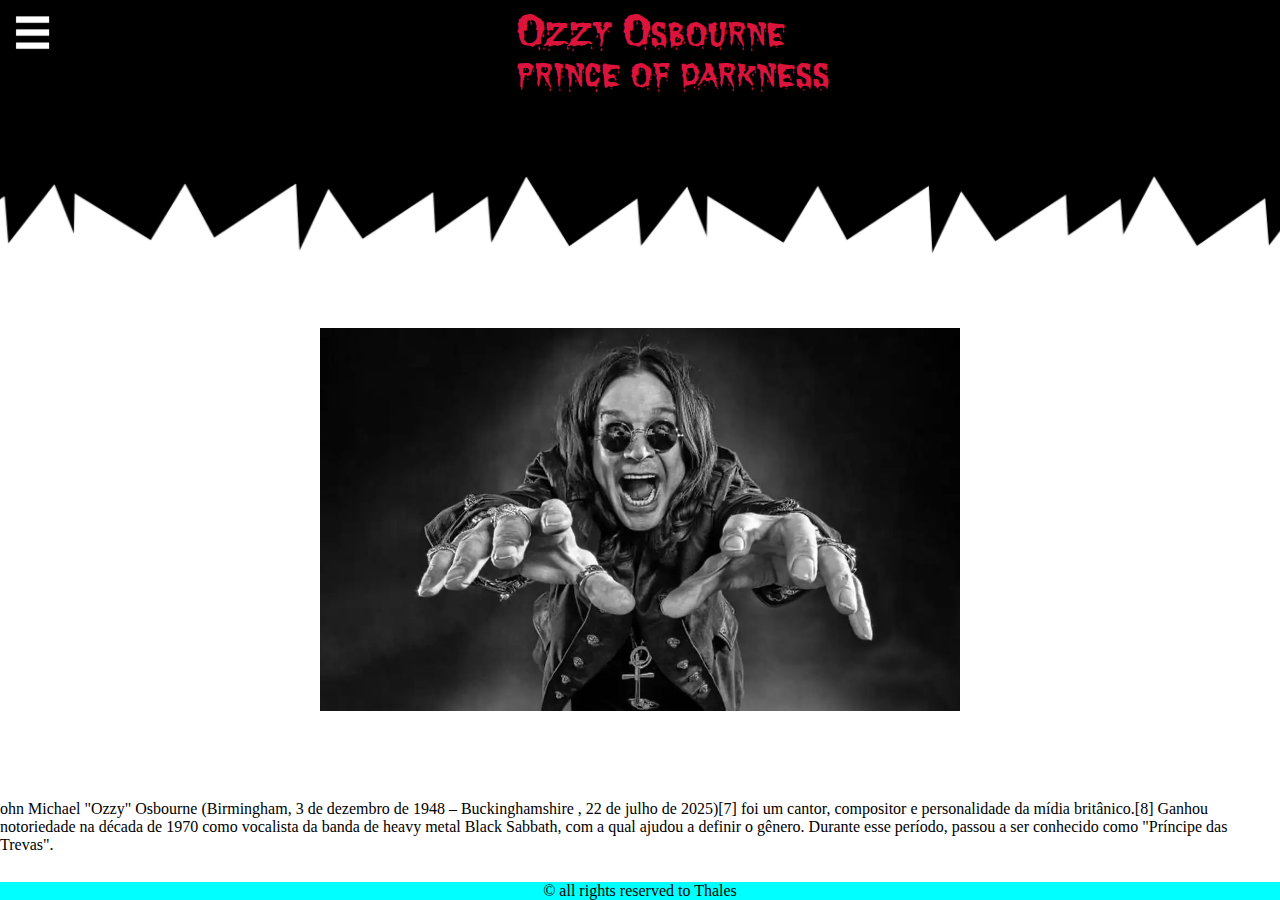
<file: index.html>
<!DOCTYPE html>
<html lang="en">
  <head>
    <meta charset="UTF-8" />
    <meta name="viewport" content="width=device-width, initial-scale=1.0" />
    <title>Document</title>
    <link rel="stylesheet" href="style.css" />
  </head>
  <body>
    <header id="header">
      <img id="backgraund" src="imgs/BgHedderFutter.png" alt="backgraund" />
      <img
        id="menu"
        src="imgs/menu.png"
        alt="menu"
        width="40px"
        height="40px"
      />
      <div id="titulo">
        <p>Ozzy Osbourne</p>
        <p>prince of darkness</p>
      </div>
    </header>
    <div id="main">
      <div id="imgOzzy01">
        <img
          src="imgs/ozzy01.webp"
          alt="Ozzy Osbourne"
          width="50%"
          height="50%"
        />
      </div>
      <p id="txt01">
        ohn Michael "Ozzy" Osbourne (Birmingham, 3 de dezembro de 1948 –
        Buckinghamshire , 22 de julho de 2025)[7] foi um cantor, compositor e
        personalidade da mídia britânico.[8] Ganhou notoriedade na década de
        1970 como vocalista da banda de heavy metal Black Sabbath, com a qual
        ajudou a definir o gênero. Durante esse período, passou a ser conhecido
        como "Príncipe das Trevas".
      </p>
    </div>
    <footer id="footer">
      <p>© all rights reserved to Thales</p>
    </footer>
  </body>
</html>
</file>
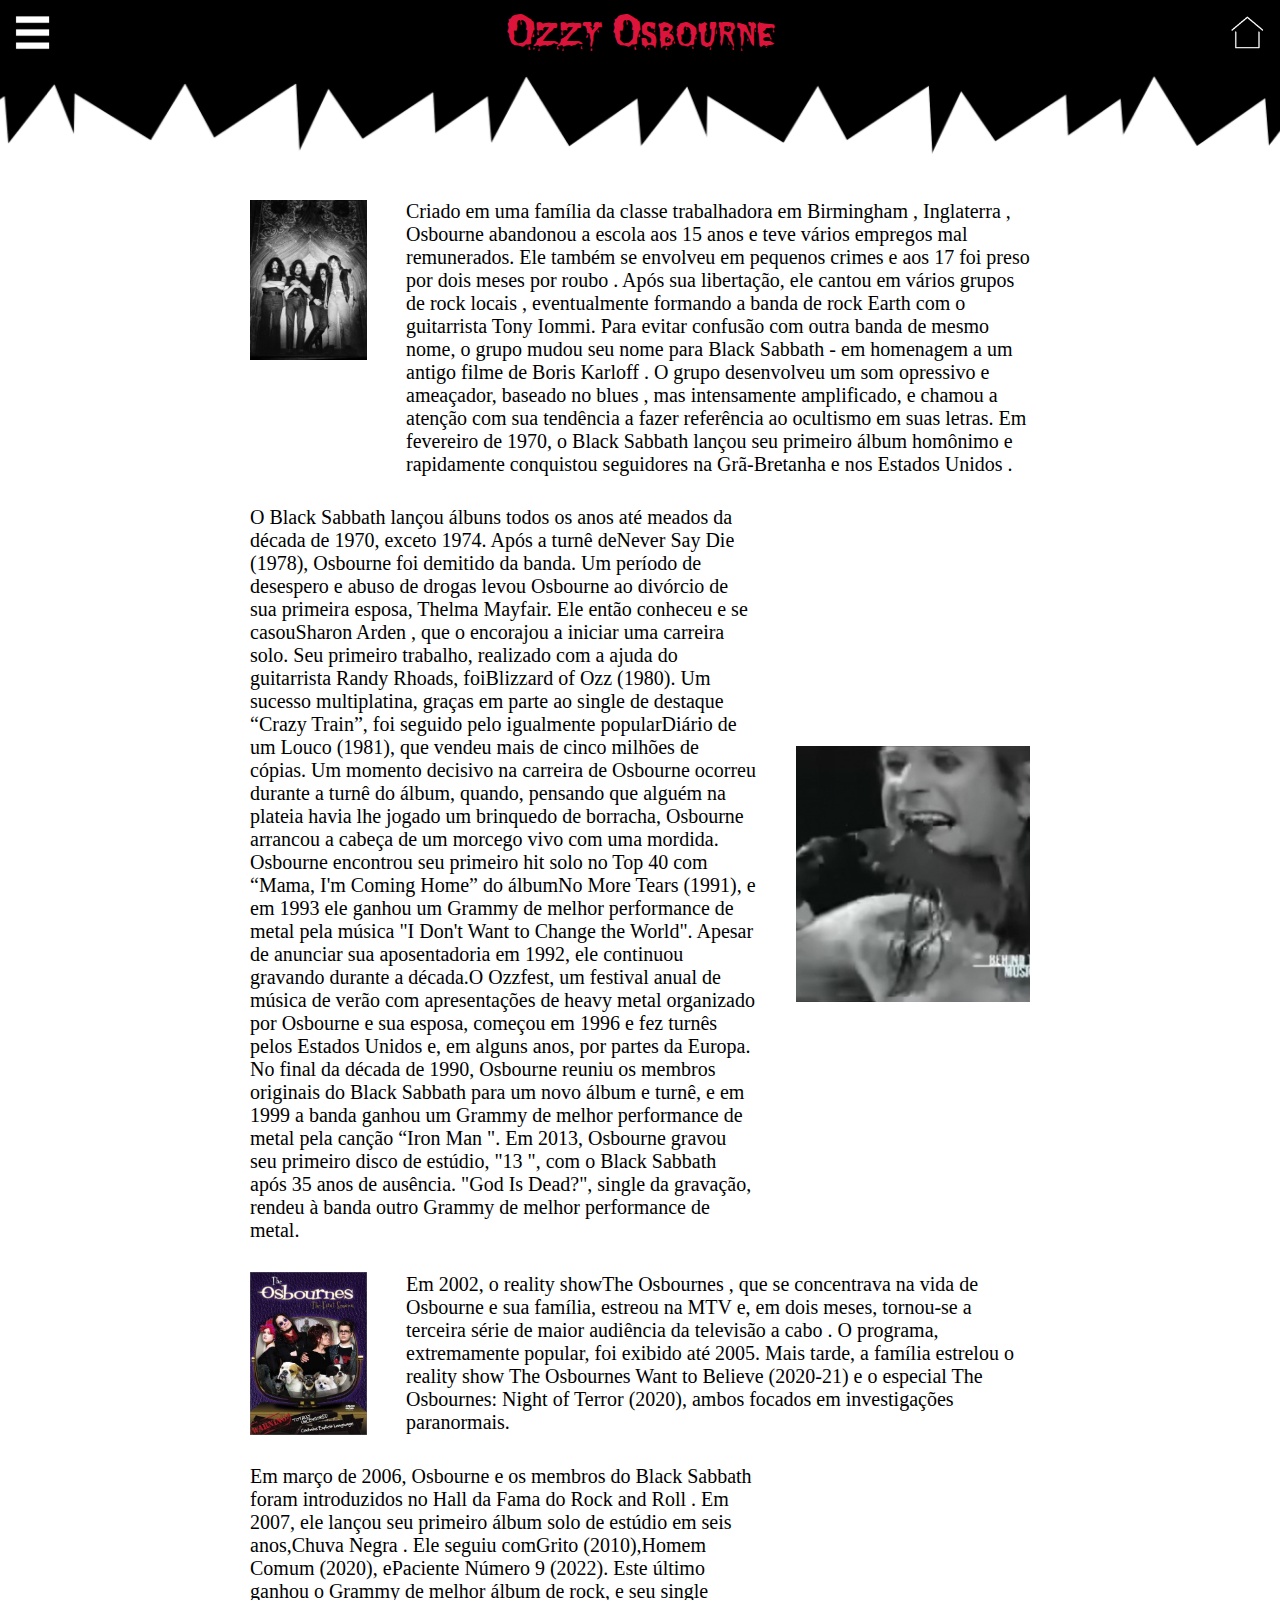
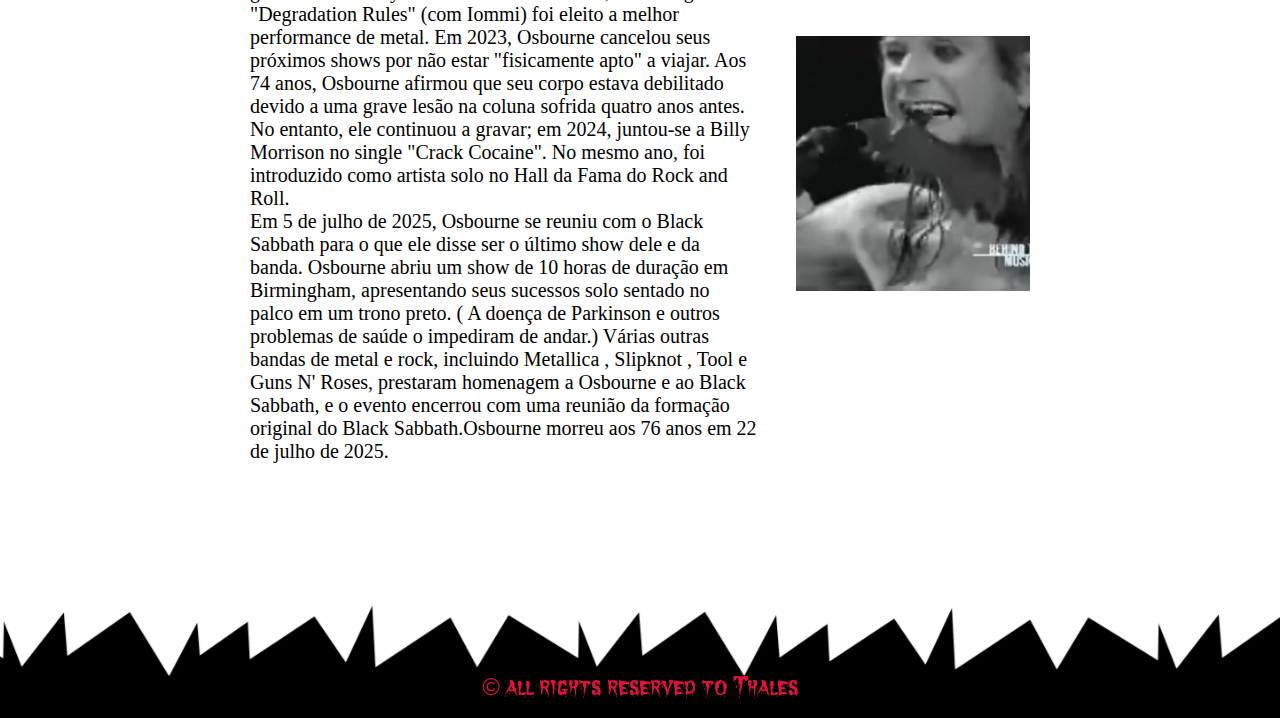
<file: bibliografia.html>
<!DOCTYPE html>
<html lang="en">
  <head>
    <meta charset="UTF-8" />
    <meta name="viewport" content="width=device-width, initial-scale=1.0" />
    <title>Document</title>
    <link rel="stylesheet" href="stylePaginas.css" />
  </head>
  <body>
    <header id="header">
      <img id="backgraund" src="imgs/BgHedderFutter.png" alt="backgraund" />
      <img
        id="menu"
        src="imgs/menu.png"
        alt="menu"
        width="40px"
        height="40px"
      />
      <p id="titulo">Ozzy Osbourne</p>
      <img
        id="menu"
        src="imgs/home.png"
        alt="home"
        width="40px"
        height="40px"
      />
    </header>
    <div id="main">
      <div id="paragrafo">
        <img
          src="imgs/BlackSabath.jpg"
          alt="Black Sabath"
          width="15%"
          height="15%"
        />
        <p id="txt1_3">
          Criado em uma família da classe trabalhadora em Birmingham ,
          Inglaterra , Osbourne abandonou a escola aos 15 anos e teve vários
          empregos mal remunerados. Ele também se envolveu em pequenos crimes e
          aos 17 foi preso por dois meses por roubo . Após sua libertação, ele
          cantou em vários grupos de rock locais , eventualmente formando a
          banda de rock Earth com o guitarrista Tony Iommi. Para evitar confusão
          com outra banda de mesmo nome, o grupo mudou seu nome para Black
          Sabbath - em homenagem a um antigo filme de Boris Karloff . O grupo
          desenvolveu um som opressivo e ameaçador, baseado no blues , mas
          intensamente amplificado, e chamou a atenção com sua tendência a fazer
          referência ao ocultismo em suas letras. Em fevereiro de 1970, o Black
          Sabbath lançou seu primeiro álbum homônimo e rapidamente conquistou
          seguidores na Grã-Bretanha e nos Estados Unidos .
        </p>
      </div>
      <div id="paragrafo">
        <div id="txt2_4">
          <p>
            O Black Sabbath lançou álbuns todos os anos até meados da década de
            1970, exceto 1974. Após a turnê deNever Say Die (1978), Osbourne foi
            demitido da banda. Um período de desespero e abuso de drogas levou
            Osbourne ao divórcio de sua primeira esposa, Thelma Mayfair. Ele
            então conheceu e se casouSharon Arden , que o encorajou a iniciar
            uma carreira solo. Seu primeiro trabalho, realizado com a ajuda do
            guitarrista Randy Rhoads, foiBlizzard of Ozz (1980). Um sucesso
            multiplatina, graças em parte ao single de destaque “Crazy Train”,
            foi seguido pelo igualmente popularDiário de um Louco (1981), que
            vendeu mais de cinco milhões de cópias. Um momento decisivo na
            carreira de Osbourne ocorreu durante a turnê do álbum, quando,
            pensando que alguém na plateia havia lhe jogado um brinquedo de
            borracha, Osbourne arrancou a cabeça de um morcego vivo com uma
            mordida.
          </p>
          <p>
            Osbourne encontrou seu primeiro hit solo no Top 40 com “Mama, I'm
            Coming Home” do álbumNo More Tears (1991), e em 1993 ele ganhou um
            Grammy de melhor performance de metal pela música "I Don't Want to
            Change the World". Apesar de anunciar sua aposentadoria em 1992, ele
            continuou gravando durante a década.O Ozzfest, um festival anual de
            música de verão com apresentações de heavy metal organizado por
            Osbourne e sua esposa, começou em 1996 e fez turnês pelos Estados
            Unidos e, em alguns anos, por partes da Europa. No final da década
            de 1990, Osbourne reuniu os membros originais do Black Sabbath para
            um novo álbum e turnê, e em 1999 a banda ganhou um Grammy de melhor
            performance de metal pela canção “Iron Man ". Em 2013, Osbourne
            gravou seu primeiro disco de estúdio, "13 ", com o Black Sabbath
            após 35 anos de ausência. "God Is Dead?", single da gravação, rendeu
            à banda outro Grammy de melhor performance de metal.
          </p>
        </div>
        <img
          id="imgtxt"
          src="imgs/ozzy morcego.jpg"
          alt="Black Sabath"
          width="30%"
          height="30%"
        />
      </div>
    </div>
    <div id="paragrafo">
      <img
        id="imgtxt"
        src="imgs/ososbournes.jpg"
        alt="OS OSBOURNES"
        width="15%"
        height="15%"
      />
      <p id="txt1_3">
        Em 2002, o reality showThe Osbournes , que se concentrava na vida de
        Osbourne e sua família, estreou na MTV e, em dois meses, tornou-se a
        terceira série de maior audiência da televisão a cabo . O programa,
        extremamente popular, foi exibido até 2005. Mais tarde, a família
        estrelou o reality show The Osbournes Want to Believe (2020-21) e o
        especial The Osbournes: Night of Terror (2020), ambos focados em
        investigações paranormais.
      </p>
    </div>
    <div id="paragrafo">
        <div id="txt2_4">
          <p>
            Em março de 2006, Osbourne e os membros do Black Sabbath foram introduzidos 
            no Hall da Fama do Rock and Roll . Em 2007, ele lançou seu primeiro álbum solo
            de estúdio em seis anos,Chuva Negra . Ele seguiu comGrito (2010),Homem Comum (2020),
            ePaciente Número 9 (2022). Este último ganhou o Grammy de melhor álbum de rock,
            e seu single "Degradation Rules" (com Iommi) foi eleito a melhor performance de metal.
            Em 2023, Osbourne cancelou seus próximos shows por não estar "fisicamente apto" a viajar.
            Aos 74 anos, Osbourne afirmou que seu corpo estava debilitado devido a uma grave lesão na coluna
            sofrida quatro anos antes. No entanto, ele continuou a gravar; em 2024, 
            juntou-se a Billy Morrison no single "Crack Cocaine". No mesmo ano, foi introduzido como 
            artista solo no Hall da Fama do Rock and Roll.
          </p>
          <p>
            Em 5 de julho de 2025, Osbourne se reuniu com o Black Sabbath para o que ele disse ser
            o último show dele e da banda. Osbourne abriu um show de 10 horas de duração em Birmingham, 
            apresentando seus sucessos solo sentado no palco em um trono preto. 
            ( A doença de Parkinson e outros problemas de saúde o impediram de andar.) 
            Várias outras bandas de metal e rock, incluindo Metallica , Slipknot , Tool e Guns N' Roses,
            prestaram homenagem a Osbourne e ao Black Sabbath, e o evento encerrou com uma reunião
            da formação original do Black Sabbath.Osbourne morreu aos 76 anos em 22 de julho de 2025.
          </p>
        </div>
        <img
          id="imgtxt"
          src="imgs/ozzy morcego.jpg"
          alt="Black Sabath"
          width="30%"
          height="30%"
        />
      </div>
    </div>
    <footer id="footer">
      <img id="backgraundfutter" src="imgs/BgFutter.png" alt="backgraund" />
      <p id="textfooter">© all rights reserved to Thales</p>
    </footer>
  </body>
</html>
</file>
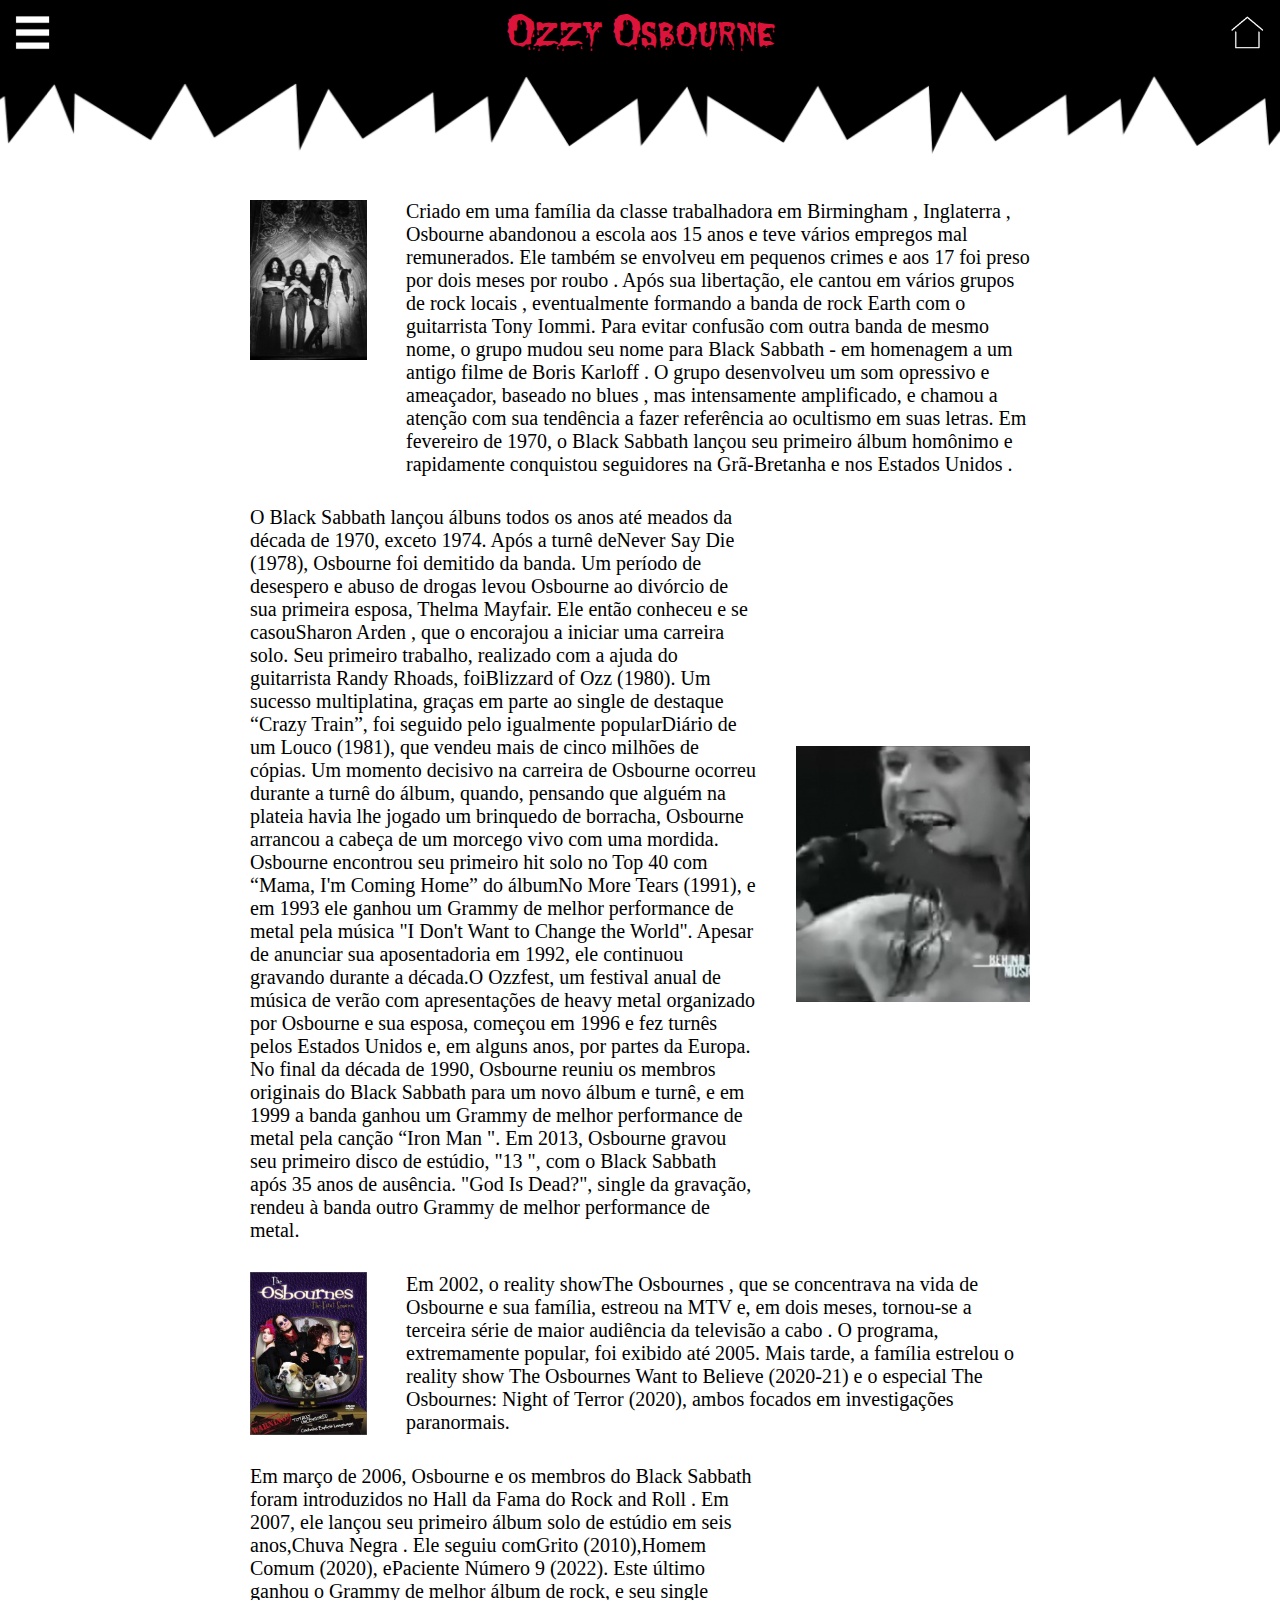
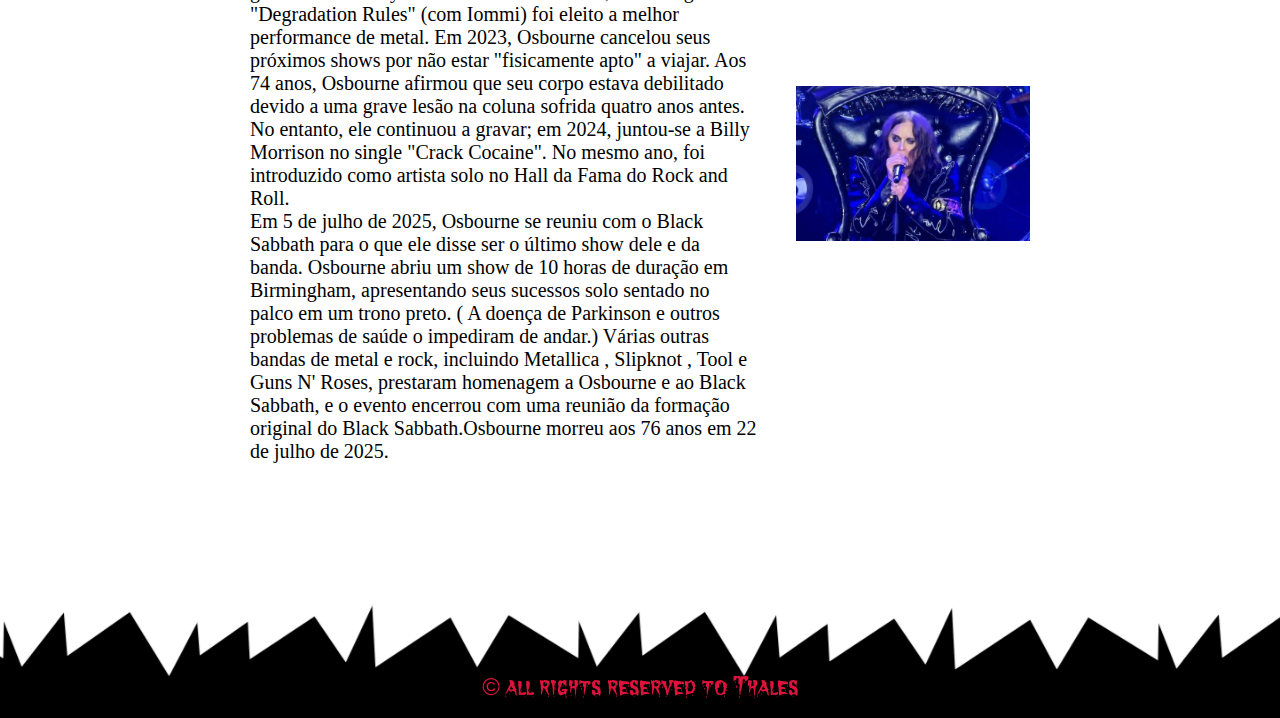
<file: biografia.html>
<!DOCTYPE html>
<html lang="en">
  <head>
    <meta charset="UTF-8" />
    <meta name="viewport" content="width=device-width, initial-scale=1.0" />
    <title>Document</title>
    <link rel="stylesheet" href="styleBiografia.css" />
  </head>
  <body>
    <header id="header">
      <img id="backgraund" src="imgs/BgHedderFutter.png" alt="backgraund" />
      <img
        id="menu"
        src="imgs/menu.png"
        alt="menu"
        width="40px"
        height="40px"
      />
      <p id="titulo">Ozzy Osbourne</p>
      <img
        id="menu"
        src="imgs/home.png"
        alt="home"
        width="40px"
        height="40px"
      />
    </header>
    <div id="main">
      <div id="paragrafo">
        <img
          src="imgs/BlackSabath.jpg"
          alt="Black Sabath"
          width="15%"
          height="15%"
        />
        <p id="txt1_3">
          Criado em uma família da classe trabalhadora em Birmingham ,
          Inglaterra , Osbourne abandonou a escola aos 15 anos e teve vários
          empregos mal remunerados. Ele também se envolveu em pequenos crimes e
          aos 17 foi preso por dois meses por roubo . Após sua libertação, ele
          cantou em vários grupos de rock locais , eventualmente formando a
          banda de rock Earth com o guitarrista Tony Iommi. Para evitar confusão
          com outra banda de mesmo nome, o grupo mudou seu nome para Black
          Sabbath - em homenagem a um antigo filme de Boris Karloff . O grupo
          desenvolveu um som opressivo e ameaçador, baseado no blues , mas
          intensamente amplificado, e chamou a atenção com sua tendência a fazer
          referência ao ocultismo em suas letras. Em fevereiro de 1970, o Black
          Sabbath lançou seu primeiro álbum homônimo e rapidamente conquistou
          seguidores na Grã-Bretanha e nos Estados Unidos .
        </p>
      </div>
      <div id="paragrafo">
        <div id="txt2_4">
          <p>
            O Black Sabbath lançou álbuns todos os anos até meados da década de
            1970, exceto 1974. Após a turnê deNever Say Die (1978), Osbourne foi
            demitido da banda. Um período de desespero e abuso de drogas levou
            Osbourne ao divórcio de sua primeira esposa, Thelma Mayfair. Ele
            então conheceu e se casouSharon Arden , que o encorajou a iniciar
            uma carreira solo. Seu primeiro trabalho, realizado com a ajuda do
            guitarrista Randy Rhoads, foiBlizzard of Ozz (1980). Um sucesso
            multiplatina, graças em parte ao single de destaque “Crazy Train”,
            foi seguido pelo igualmente popularDiário de um Louco (1981), que
            vendeu mais de cinco milhões de cópias. Um momento decisivo na
            carreira de Osbourne ocorreu durante a turnê do álbum, quando,
            pensando que alguém na plateia havia lhe jogado um brinquedo de
            borracha, Osbourne arrancou a cabeça de um morcego vivo com uma
            mordida.
          </p>
          <p>
            Osbourne encontrou seu primeiro hit solo no Top 40 com “Mama, I'm
            Coming Home” do álbumNo More Tears (1991), e em 1993 ele ganhou um
            Grammy de melhor performance de metal pela música "I Don't Want to
            Change the World". Apesar de anunciar sua aposentadoria em 1992, ele
            continuou gravando durante a década.O Ozzfest, um festival anual de
            música de verão com apresentações de heavy metal organizado por
            Osbourne e sua esposa, começou em 1996 e fez turnês pelos Estados
            Unidos e, em alguns anos, por partes da Europa. No final da década
            de 1990, Osbourne reuniu os membros originais do Black Sabbath para
            um novo álbum e turnê, e em 1999 a banda ganhou um Grammy de melhor
            performance de metal pela canção “Iron Man ". Em 2013, Osbourne
            gravou seu primeiro disco de estúdio, "13 ", com o Black Sabbath
            após 35 anos de ausência. "God Is Dead?", single da gravação, rendeu
            à banda outro Grammy de melhor performance de metal.
          </p>
        </div>
        <img
          id="imgtxt"
          src="imgs/ozzy morcego.jpg"
          alt="Black Sabath"
          width="30%"
          height="30%"
        />
      </div>
    </div>
    <div id="paragrafo">
      <img
        id="imgtxt"
        src="imgs/ososbournes.jpg"
        alt="OS OSBOURNES"
        width="15%"
        height="15%"
      />
      <p id="txt1_3">
        Em 2002, o reality showThe Osbournes , que se concentrava na vida de
        Osbourne e sua família, estreou na MTV e, em dois meses, tornou-se a
        terceira série de maior audiência da televisão a cabo . O programa,
        extremamente popular, foi exibido até 2005. Mais tarde, a família
        estrelou o reality show The Osbournes Want to Believe (2020-21) e o
        especial The Osbournes: Night of Terror (2020), ambos focados em
        investigações paranormais.
      </p>
    </div>
    <div id="paragrafo">
        <div id="txt2_4">
          <p>
            Em março de 2006, Osbourne e os membros do Black Sabbath foram introduzidos 
            no Hall da Fama do Rock and Roll . Em 2007, ele lançou seu primeiro álbum solo
            de estúdio em seis anos,Chuva Negra . Ele seguiu comGrito (2010),Homem Comum (2020),
            ePaciente Número 9 (2022). Este último ganhou o Grammy de melhor álbum de rock,
            e seu single "Degradation Rules" (com Iommi) foi eleito a melhor performance de metal.
            Em 2023, Osbourne cancelou seus próximos shows por não estar "fisicamente apto" a viajar.
            Aos 74 anos, Osbourne afirmou que seu corpo estava debilitado devido a uma grave lesão na coluna
            sofrida quatro anos antes. No entanto, ele continuou a gravar; em 2024, 
            juntou-se a Billy Morrison no single "Crack Cocaine". No mesmo ano, foi introduzido como 
            artista solo no Hall da Fama do Rock and Roll.
          </p>
          <p>
            Em 5 de julho de 2025, Osbourne se reuniu com o Black Sabbath para o que ele disse ser
            o último show dele e da banda. Osbourne abriu um show de 10 horas de duração em Birmingham, 
            apresentando seus sucessos solo sentado no palco em um trono preto. 
            ( A doença de Parkinson e outros problemas de saúde o impediram de andar.) 
            Várias outras bandas de metal e rock, incluindo Metallica , Slipknot , Tool e Guns N' Roses,
            prestaram homenagem a Osbourne e ao Black Sabbath, e o evento encerrou com uma reunião
            da formação original do Black Sabbath.Osbourne morreu aos 76 anos em 22 de julho de 2025.
          </p>
        </div>
        <img
          id="imgtxt"
          src="imgs/ozzy ultimo show.jpeg"
          alt="finalConcert"
          width="30%"
          height="30%"
        />
      </div>
    </div>
    <footer id="footer">
      <img id="backgraundfutter" src="imgs/BgFutter.png" alt="backgraund" />
      <p id="textfooter">© all rights reserved to Thales</p>
    </footer>
  </body>
</html>
</file>
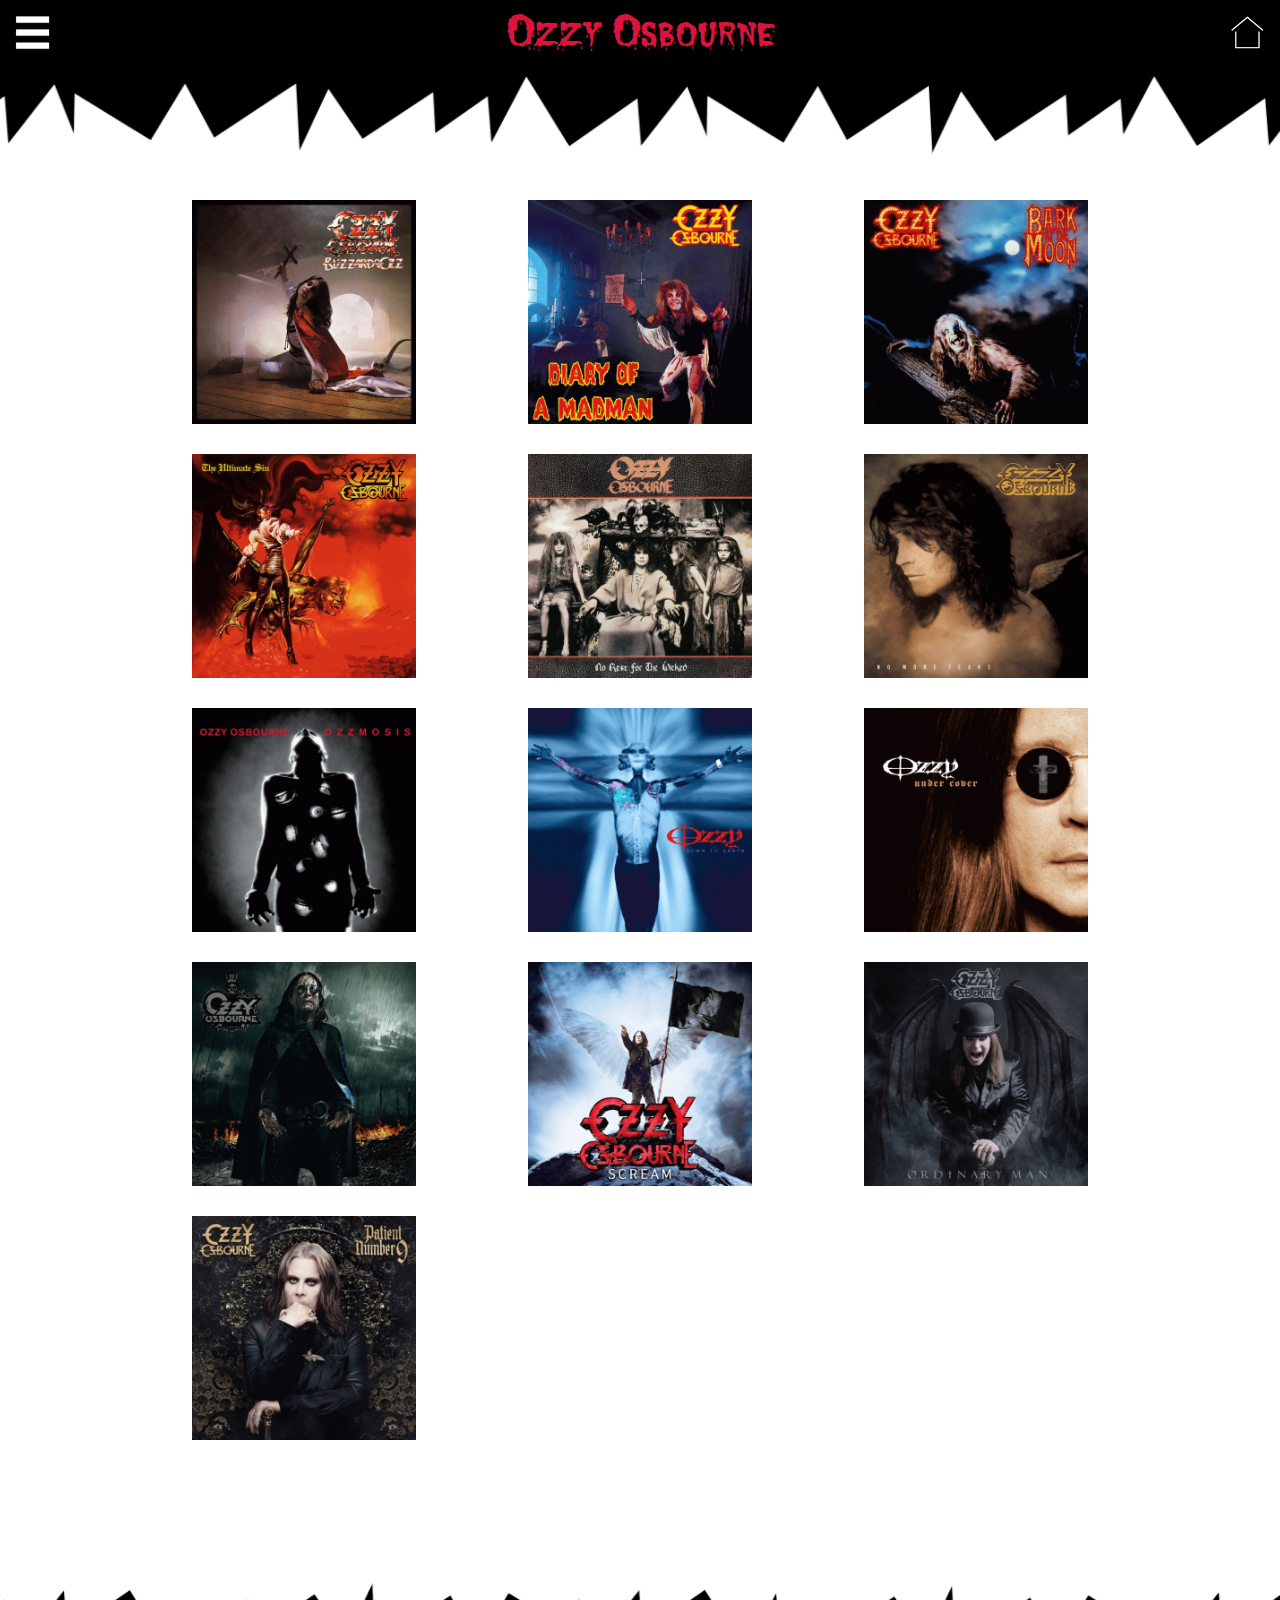
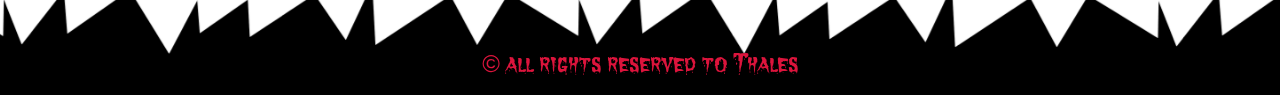
<file: Discografia.html>
<!DOCTYPE html>
<html lang="pt-br">
  <head>
    <meta charset="UTF-8" />
    <meta name="viewport" content="width=device-width, initial-scale=1.0" />
    <title>Document</title>
    <link rel="stylesheet" href="styleDiscografia.css" />
    <script src="Discografia.js"></script>
  </head>
  <body>
    <header id="header">
      <img id="backgraund" src="imgs/BgHedderFutter.png" alt="backgraund" />
      <img
        id="menu"
        src="imgs/menu.png"
        alt="menu"
        width="40px"
        height="40px"
      />
      <p id="titulo">Ozzy Osbourne</p>
      <img
        id="menu"
        src="imgs/home.png"
        alt="home"
        width="40px"
        height="40px"
      />
    </header>
    <div id="main">
      <div id="albuns">
        <img
          src="imgs/imgsAlbuns/BlizzardOfOzz.jpg"
          alt="BlizzardOfOzz"
          width="25%"
          height="25%"
        />
        <div id="BlizzardOfOzz">
          <div id="table1"></div>
        </div>
        <img
          src="imgs/imgsAlbuns/DiaryOfMadman.jpg"
          alt="DiaryOfMadman"
          width="25%"
          height="25%"
        />
        <div id="DiaryOfMadman">
          <div id="table2"></div>
        </div>
        <img
          src="imgs/imgsAlbuns/BarkAtTheMoon.jpg"
          alt="BarkAtTheMoon"
          width="25%"
          height="25%"
        />
        <div id="BarkAtTheMoon">
          <div id="table3"></div>
        </div>
        <img
          src="imgs/imgsAlbuns/TheUltimateSin.jpg"
          alt="TheUltimateSin"
          width="25%"
          height="25%"
        />
        <div id="TheUltimateSin">
          <div id="table4"></div>
        </div>
        <img
          src="imgs/imgsAlbuns/NoRestForTheWicked.jpg"
          alt="NoRestForTheWicked"
          width="25%"
          height="25%"
        />
        <div id="NoRestForTheWicked">
          <div id="table5"></div>
        </div>
        <img
          src="imgs/imgsAlbuns/NoMoreTears.jpg"
          alt="NoMoreTears"
          width="25%"
          height="25%"
        />
        <div id="DiaryOfMadman">
          <div id="table6"></div>
        </div>
        <img
          src="imgs/imgsAlbuns/Ozzmosis.jpg"
          alt="Ozzmosis"
          width="25%"
          height="25%"
        />
        <div id="DiaryOfMadman">
          <div id="table7"></div>
        </div>
        <img
          src="imgs/imgsAlbuns/DownToEarth.jpg"
          alt="DownToEarth"
          width="25%"
          height="25%"
        />
        <div id="DiaryOfMadman">
          <div id="table8"></div>
        </div>
        <img
          src="imgs/imgsAlbuns/UnderCover.jpg"
          alt="UnderCover"
          width="25%"
          height="25%"
        />
        <div id="DiaryOfMadman">
          <div id="table9"></div>
        </div>
        <img
          src="imgs/imgsAlbuns/BlackRain.jpg"
          alt="BlackRain"
          width="25%"
          height="25%"
        />
        <div id="DiaryOfMadman">
          <div id="table10"></div>
        </div>
        <img
          src="imgs/imgsAlbuns/Scream.jpg"
          alt="Scream"
          width="25%"
          height="25%"
        />
        <div id="DiaryOfMadman">
          <div id="table11"></div>
        </div>
        <img
          src="imgs/imgsAlbuns/OrdinaryMan.jpg"
          alt="OrdinaryMan"
          width="25%"
          height="25%"
        />
        <div id="DiaryOfMadman">
          <div id="table12"></div>
        </div>
        <img
          src="imgs/imgsAlbuns/PatientNumber9.jpg"
          alt="PatientNumber9"
          width="25%"
          height="25%"
        />
        <div id="DiaryOfMadman">
          <div id="table13"></div>
        </div>
      </div>
    </div>
    <footer id="footer">
      <img id="backgraundfutter" src="imgs/BgFutter.png" alt="backgraund" />
      <p id="textfooter">© all rights reserved to Thales</p>
    </footer>
  </body>
</html>
</file>
<file: style.css>
@font-face {
  font-family: "dracula";
  src: url(font/dracula.TTF) format("truetype");
  font-weight: normal;
  font-style: normal;
}
* {
  padding: 0;
  margin: 0;
  box-sizing: border-box;
}

html,
body {
  height: 100%;
}
#header {
  display: flex;
  width: 100%;
  height: 200px;
  overflow: hidden;
}
#backgraund {
  position: absolute;
  top: 0;
  left: 0;
  width: 100%;
  height: 30%;
  object-fit: cover;
  z-index: -1;
}
#titulo {
  margin: 1% auto;
  font-family: "dracula", Arial, Helvetica, sans-serif;
  font-size: 250%;
  color: crimson;
}
#menu {
  margin: 1%;
  padding: 0.2%;
}
#imgOzzy01 {
  display: flex;
  justify-content: center;
  margin: 10% 0 7%;
}
#main {
  flex: 1; /* faz o main ocupar o espaço restante */
  display: flex;
  flex-direction: column;
  justify-content: flex-start;
}
#txt01 {
  justify-content: center;
  margin-bottom: 20px;
}
#footer {
  position: sticky;
  top: 100vh;
  text-align: center;
  background-color: aqua;
  width: 100%;
}
</file>
<file: stylePaginas.css>
/*pagina */
/*pagina */
/*pagina */
@font-face {
  font-family: "dracula";
  src: url(font/dracula.TTF) format("truetype");
  font-weight: normal;
  font-style: normal;
}
* {
  padding: 0;
  margin: 0;
  box-sizing: border-box;
}

html,
body {
  height: 100%;
}
/*cabeçalho */
/*cabeçalho */
/*cabeçalho */
#header {
  display: flex;
  width: 100%;
  height: 200px;
  overflow: hidden;
}
#backgraund {
  position: absolute;
  top: -100px;
  left: 0;
  width: 100%;
  height: 30%;
  object-fit: cover;
  z-index: -1;
}
#titulo {
  margin: 1% auto;
  font-family: "dracula", Arial, Helvetica, sans-serif;
  font-size: 250%;
  color: crimson;
}
#menu {
  margin: 1%;
  padding: 0.2%;
}
/*corpo */
/*corpo */
/*corpo */
#main {
  flex: 1;
  display: flex;
  flex-direction: column;
  justify-content: flex-start;
}
#paragrafo {
  display: flex;
  margin: auto;
  justify-content: space-between;
  margin: auto 250px 30px;
}
#imgtxt {
  margin: auto;
}
#txt1_3 {
  margin: auto;
  padding-left: 5%;
  font-size: 20px;
}
#txt2_4 {
  padding-right: 5%;
  font-size: 20px;
}

/*rodaPé*/
/*rodaPé*/
/*rodaPé*/
#footer {
  width: 100%;
  height: 25%;
  overflow: hidden;
  position: sticky;
  top: 100vh;
  text-align: center;
  width: 100%;
}
#textfooter {
  margin: 180px auto;
  font-family: "dracula", Arial, Helvetica, sans-serif;
  font-size: 150%;
  color: crimson;
}
#backgraundfutter {
  position: absolute;
  bottom: -120px;
  left: 0;
  width: 100%;
  height: 110%;
  object-fit: cover;
  z-index: -1;
}
</file>
<file: styleBiografia.css>
/*pagina */
/*pagina */
/*pagina */
@font-face {
  font-family: "dracula";
  src: url(font/dracula.TTF) format("truetype");
  font-weight: normal;
  font-style: normal;
}
* {
  padding: 0;
  margin: 0;
  box-sizing: border-box;
}

html,
body {
  height: 100%;
}
/*cabeçalho */
/*cabeçalho */
/*cabeçalho */
#header {
  display: flex;
  width: 100%;
  height: 200px;
  overflow: hidden;
}
#backgraund {
  position: absolute;
  top: -100px;
  left: 0;
  width: 100%;
  height: 30%;
  object-fit: cover;
  z-index: -1;
}
#titulo {
  margin: 1% auto;
  font-family: "dracula", Arial, Helvetica, sans-serif;
  font-size: 250%;
  color: crimson;
}
#menu {
  margin: 1%;
  padding: 0.2%;
}
/*corpo */
/*corpo */
/*corpo */
#main {
  flex: 1;
  display: flex;
  flex-direction: column;
  justify-content: flex-start;
}
#paragrafo {
  display: flex;
  margin: auto;
  justify-content: space-between;
  margin: auto 250px 30px;
}
#imgtxt {
  margin: auto;
}
#txt1_3 {
  margin: auto;
  padding-left: 5%;
  font-size: 20px;
}
#txt2_4 {
  padding-right: 5%;
  font-size: 20px;
}

/*rodaPé*/
/*rodaPé*/
/*rodaPé*/
#footer {
  width: 100%;
  height: 25%;
  overflow: hidden;
  position: sticky;
  top: 100vh;
  text-align: center;
  width: 100%;
}
#textfooter {
  margin: 180px auto;
  font-family: "dracula", Arial, Helvetica, sans-serif;
  font-size: 150%;
  color: crimson;
}
#backgraundfutter {
  position: absolute;
  bottom: -120px;
  left: 0;
  width: 100%;
  height: 110%;
  object-fit: cover;
  z-index: -1;
}
</file>
<file: styleDiscografia.css>
/*pagina */
/*pagina */
/*pagina */
@font-face {
  font-family: "dracula";
  src: url(font/dracula.TTF) format("truetype");
  font-weight: normal;
  font-style: normal;
}
* {
  padding: 0;
  margin: 0;
  box-sizing: border-box;
}

html,
body {
  height: 100%;
}
/*cabeçalho */
/*cabeçalho */
/*cabeçalho */
#header {
  display: flex;
  width: 100%;
  height: 200px;
  overflow: hidden;
}
#backgraund {
  position: absolute;
  top: -100px;
  left: 0;
  width: 100%;
  height: 30%;
  object-fit: cover;
  z-index: -1;
}
#titulo {
  margin: 1% auto;
  font-family: "dracula", Arial, Helvetica, sans-serif;
  font-size: 250%;
  color: crimson;
}
#menu {
  margin: 1%;
  padding: 0.2%;
}
/*corpo */
/*corpo */
/*corpo */
#main {
  flex: 1;
  display: flex;
  flex-direction: column;
  justify-content: flex-start;
}
#albuns {
  width: 70%;
  flex-wrap: wrap;
  gap: 30px;
  display: flex;
  justify-content: space-between;
  margin: auto 15% 30px;
}
#table {
  border-collapse: collapse;
  border: 2px solid black;
  text-align: center;
  align-items: center;
  height: 100%;
}
#table th,
td {
  border: 2px solid black;
  padding: 2%;
}
#table th {
  color: crimson;
  font-family: "dracula", Arial, Helvetica, sans-serif;
  font-size: 150%;
  background-color: black;
}
#BlizzardOfOzz {
  display: none;
}
#DiaryOfMadman {
  display: none;
}
#BarkAtTheMoon {
  display: none;
}

#TheUltimateSin {
  display: none;
}

#NoRestForTheWicked {
  display: none;
}

#DiaryOfMadman {
  display: none;
}

#DiaryOfMadman {
  display: none;
}

#DiaryOfMadman {
  display: none;
}

#DiaryOfMadman {
  display: none;
}

#DiaryOfMadman {
  display: none;
}

#DiaryOfMadman {
  display: none;
}
#DiaryOfMadman {
  display: none;
}

#DiaryOfMadman {
  display: none;
}

/*rodaPé*/
/*rodaPé*/
/*rodaPé*/
#footer {
  width: 100%;
  height: 25%;
  overflow: hidden;
  position: sticky;
  top: 100vh;
  text-align: center;
  width: 100%;
}
#textfooter {
  margin: 180px auto;
  font-family: "dracula", Arial, Helvetica, sans-serif;
  font-size: 150%;
  color: crimson;
}
#backgraundfutter {
  position: absolute;
  bottom: -120px;
  left: 0;
  width: 100%;
  height: 110%;
  object-fit: cover;
  z-index: -1;
}
</file>
